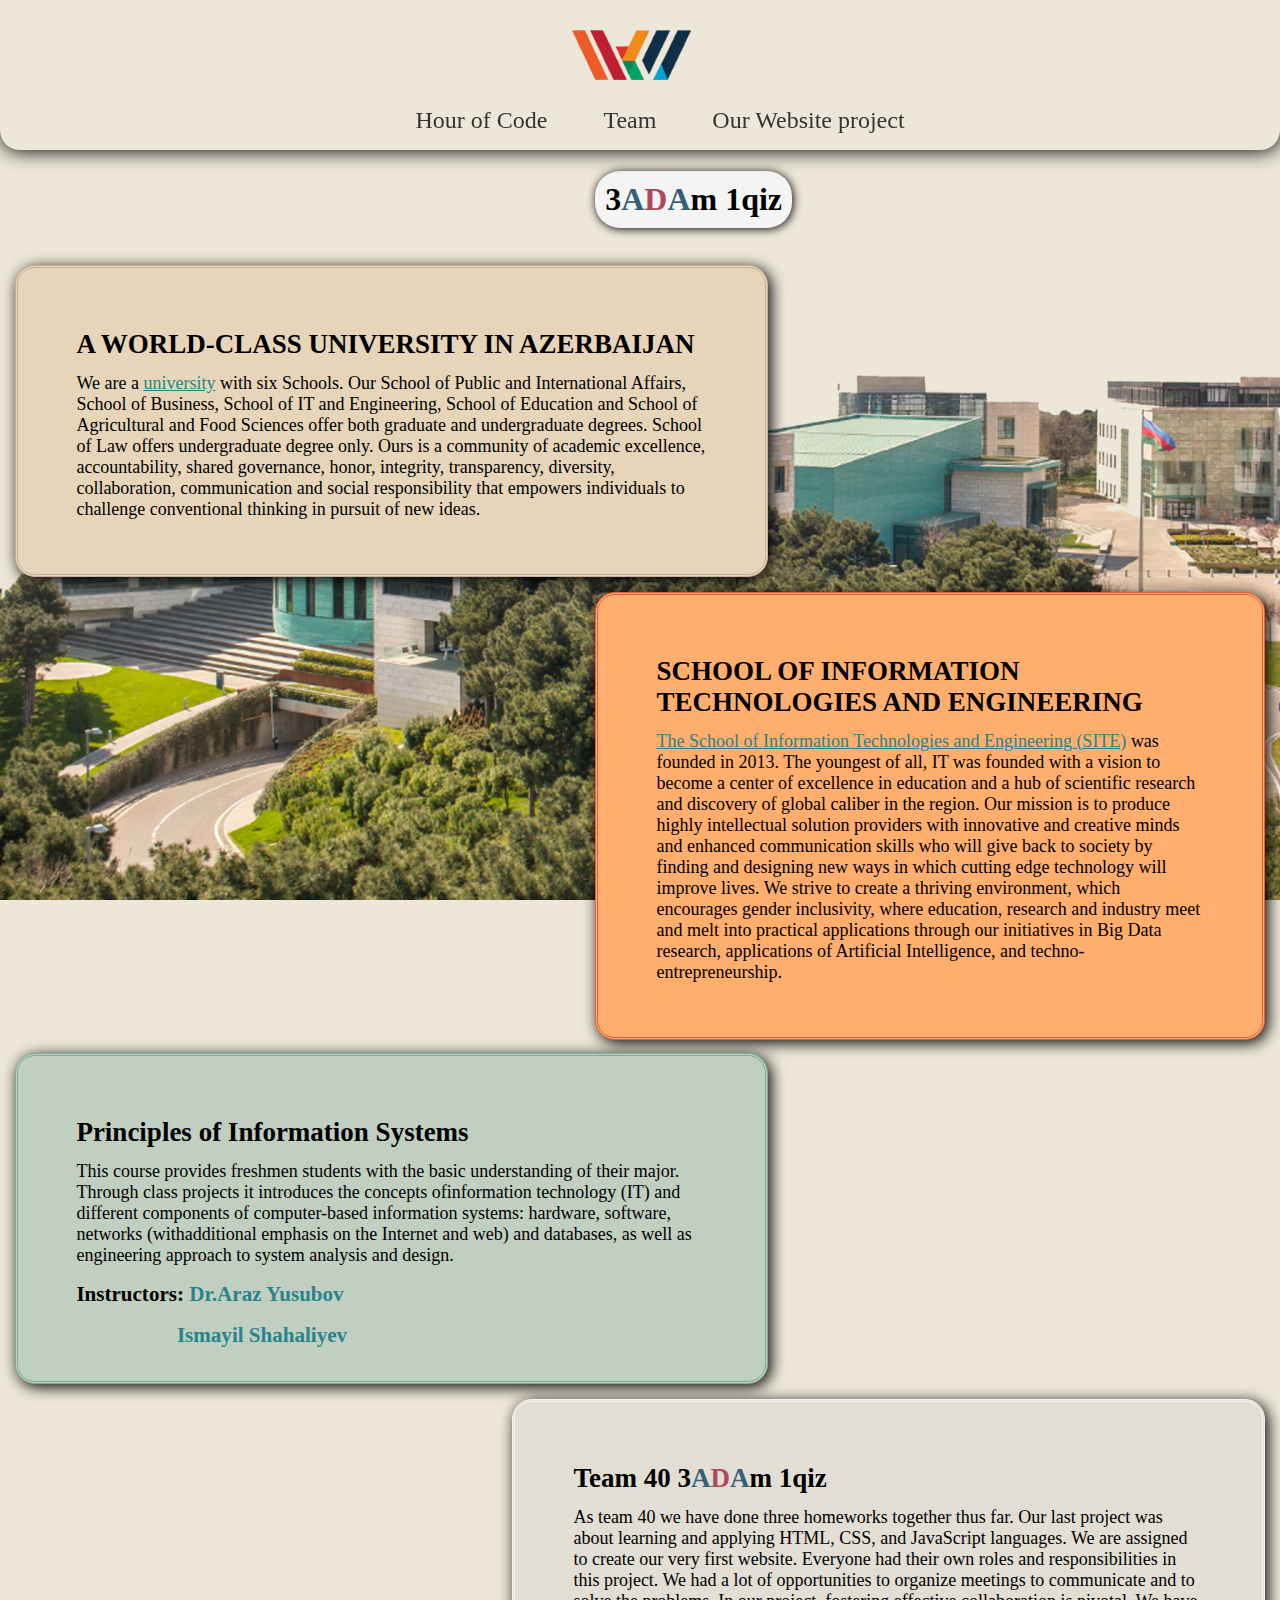
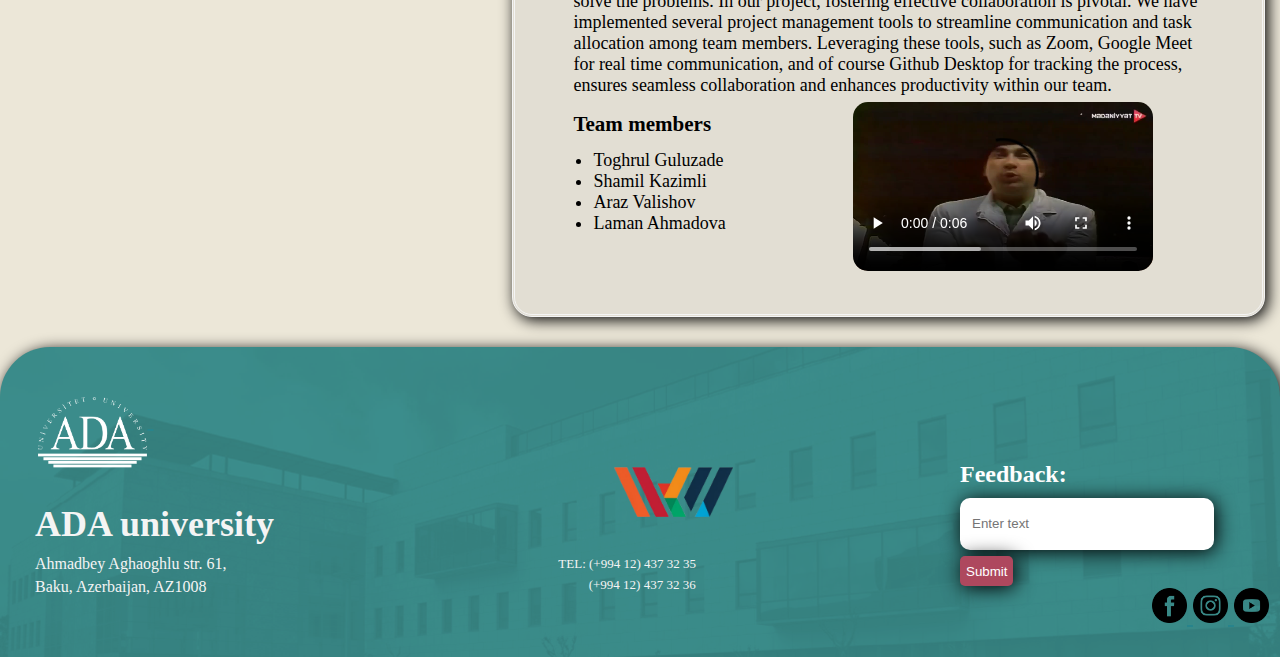
<file: index.html>
<!DOCTYPE html>
<!-- 
    SITE 1101 Principles of Information Systems Fall 2022 
    (c)2022 by Name Surname 
    Submitted in partial fulfillment of the requirements of the course.
-->
<html>
  <head>
    <title>3ADAm 1qiz</title> 
    <link rel="icon" type="image/x-icon" href="./media/logo_header.png">

    <link rel="stylesheet" href="styles.css">
      
  </head>

  <body>
    <article>

      <div id="banner">
        <a href="index.html">
          <img id="logo" src="media/logo.png" height="50" ><br>
        </a>

        <ul>
          <li><a style="padding: 25px;" href="hourofcode.html">Hour of Code</a></li>
          <li><a style="padding: 25px;" href="team.html">Team</a></li>
          <li><a style="padding: 25px;" href="ourwebsiteproject.html">Our Website project</a></li>
        </ul>  

      </div>
        
      <h1 id="head">3<span id="name_1">A</span><span id="name_2">D</span><span id="name_3">A</span>m 1qiz</h1>

      <div class="cards">

      <div class="card_1">  
      
        <h2>A WORLD-CLASS UNIVERSITY IN AZERBAIJAN</h2>
        <p>We are a <a href="https://www.ada.edu.az/" target="_blank">university</a> with
           six Schools. Our School of Public and International Affairs,
           School of Business, School of IT and Engineering, School of
           Education and School of Agricultural and Food Sciences offer
           both graduate and undergraduate degrees. School of Law offers
           undergraduate degree only.
           Ours is a community of academic excellence, accountability, shared 
           governance, honor, integrity, transparency, diversity, collaboration, 
           communication and social responsibility that empowers individuals to 
           challenge conventional thinking in pursuit of new ideas.</p><br>

      </div>

      <div class="card_2">

        <h2>SCHOOL OF INFORMATION TECHNOLOGIES AND ENGINEERING</h2>
        <p><a href="https://www.ada.edu.az/en/schools/site" target="_blank">The School of 
           Information Technologies and Engineering (SITE)</a> was 
           founded in 2013. The youngest of all, IT  was founded with a vision 
           to become a center of excellence in education and a hub of scientific 
           research and discovery of global caliber in the region. Our mission is 
           to produce highly intellectual solution providers with innovative and 
           creative minds and enhanced communication skills who will give back to 
           society by finding and designing new ways in which cutting edge technology 
           will improve lives. We strive to create a thriving environment, which 
           encourages gender inclusivity, where education, research and industry 
           meet and melt into practical applications through our initiatives in Big Data 
           research, applications of Artificial Intelligence, and techno-entrepreneurship.</p><br>

      </div>

      <div class="card_3">

        <h2>Principles of Information Systems</h2>
        <p>This course provides freshmen students with the basic understanding
           of their major. Through class projects it introduces the concepts
           ofinformation technology (IT) and different components of computer-based
           information systems: hardware, software, networks (withadditional emphasis
           on the Internet and web) and databases, as well as engineering approach to 
           system analysis and design.</p>
        
       <h3>Instructors: <a href="https://www.ada.edu.az/en/schools/members/site/154-araz-yusubov" target="_blank">Dr.Araz Yusubov</a></h3>
       <h3 id="instructor"><a href="https://www.ada.edu.az/en/schools/members/site/232-ismayil-shahaliyev" target="_blank">Ismayil Shahaliyev</a></h3>

     </div>
        



     
      <div class="card_4" id="card__4">
        
        <h2 id="head_index">Team 40 3<span id="name_1">A</span><span id="name_2">D</span><span id="name_3">A</span>m 1qiz</h2>
        <p>As team 40 we have done three homeworks 
           together thus far. Our last project was 
           about learning and applying HTML, CSS, 
           and JavaScript languages. We are assigned 
           to create our very first website. Everyone 
           had their own roles and responsibilities in 
           this project. We had a lot of opportunities to 
           organize meetings to communicate and to solve 
           the problems. In our project, fostering effective 
           collaboration is pivotal. We have implemented 
           several project management tools to streamline 
           communication and task allocation among team members. 
           Leveraging these tools, such as Zoom, Google Meet 
           for real time communication, and of course Github 
           Desktop for tracking the process, ensures seamless 
           collaboration and enhances productivity within our team.</p>

           <h3>Team members</h3>
           <ul id="members">
            <li>Toghrul Guluzade</li>
            <li>Shamil Kazimli</li>
            <li>Araz Valishov</li>
            <li>Laman Ahmadova</li>
          </ul>
          <video  id="video" width="300px" controls>
            <source src="media/3bADAm 1qiz.mp4" type="video/mp4">
          </video>

          </div>
      </div> 
    </article>

    <footer>

      
      <div class="foot">
       
        
        <a href="https://www.ada.edu.az/" target="_blank">
        <img class="logo" src="media/ada_logo_white.png" height="80">
        </a>
        
        <a href="index.html">
        <img id="logo_footer" src="media/logo.png" height="50"><br>
        </a>
        <h2 class="head">ADA university</h2>
        <p class="first">Ahmadbey Aghaoghlu str. 61,</p>
        <p class="second">Baku, Azerbaijan, AZ1008</p>
      </div>
     
      <div class="numbers">
        <p class="tel1">TEL: (+994 12) 437 32 35</p>
        <p class="tel2">(+994 12) 437 32 36</p>
      </div>

      <photo class="social_media">
        <a id="facebook" href="https://www.facebook.com/ADAUniversity/" target="_blank">
          <img src="media/facebook.png" height="35px">
        </a>
        <a id="instagram" href="https://www.instagram.com/ada.university/" target="_blank">
          <img src="media/instagram.png" height="35px">
        </a>
        <a id="youtube" href="https://www.youtube.com/@ADAUniversity" target="_blank">
          <img src="media/youtube.png" height="35px">
        </a>
      </photo>
       <div id="blur">
        <p>Thanks for sharing!</p>
       </div>
    <form id="text_feedback" class="text_write">
      <p id="feedback">Feedback:</p>
      <input type="text" placeholder="Enter text" id="extra" name="extra"><br>
      <button class="botton" type="submit" onclick="return sendform()">Submit</button>
      <script src="node.js"></script>
    </form> 

    </footer>
   
    
  </body>

</html>
</file>
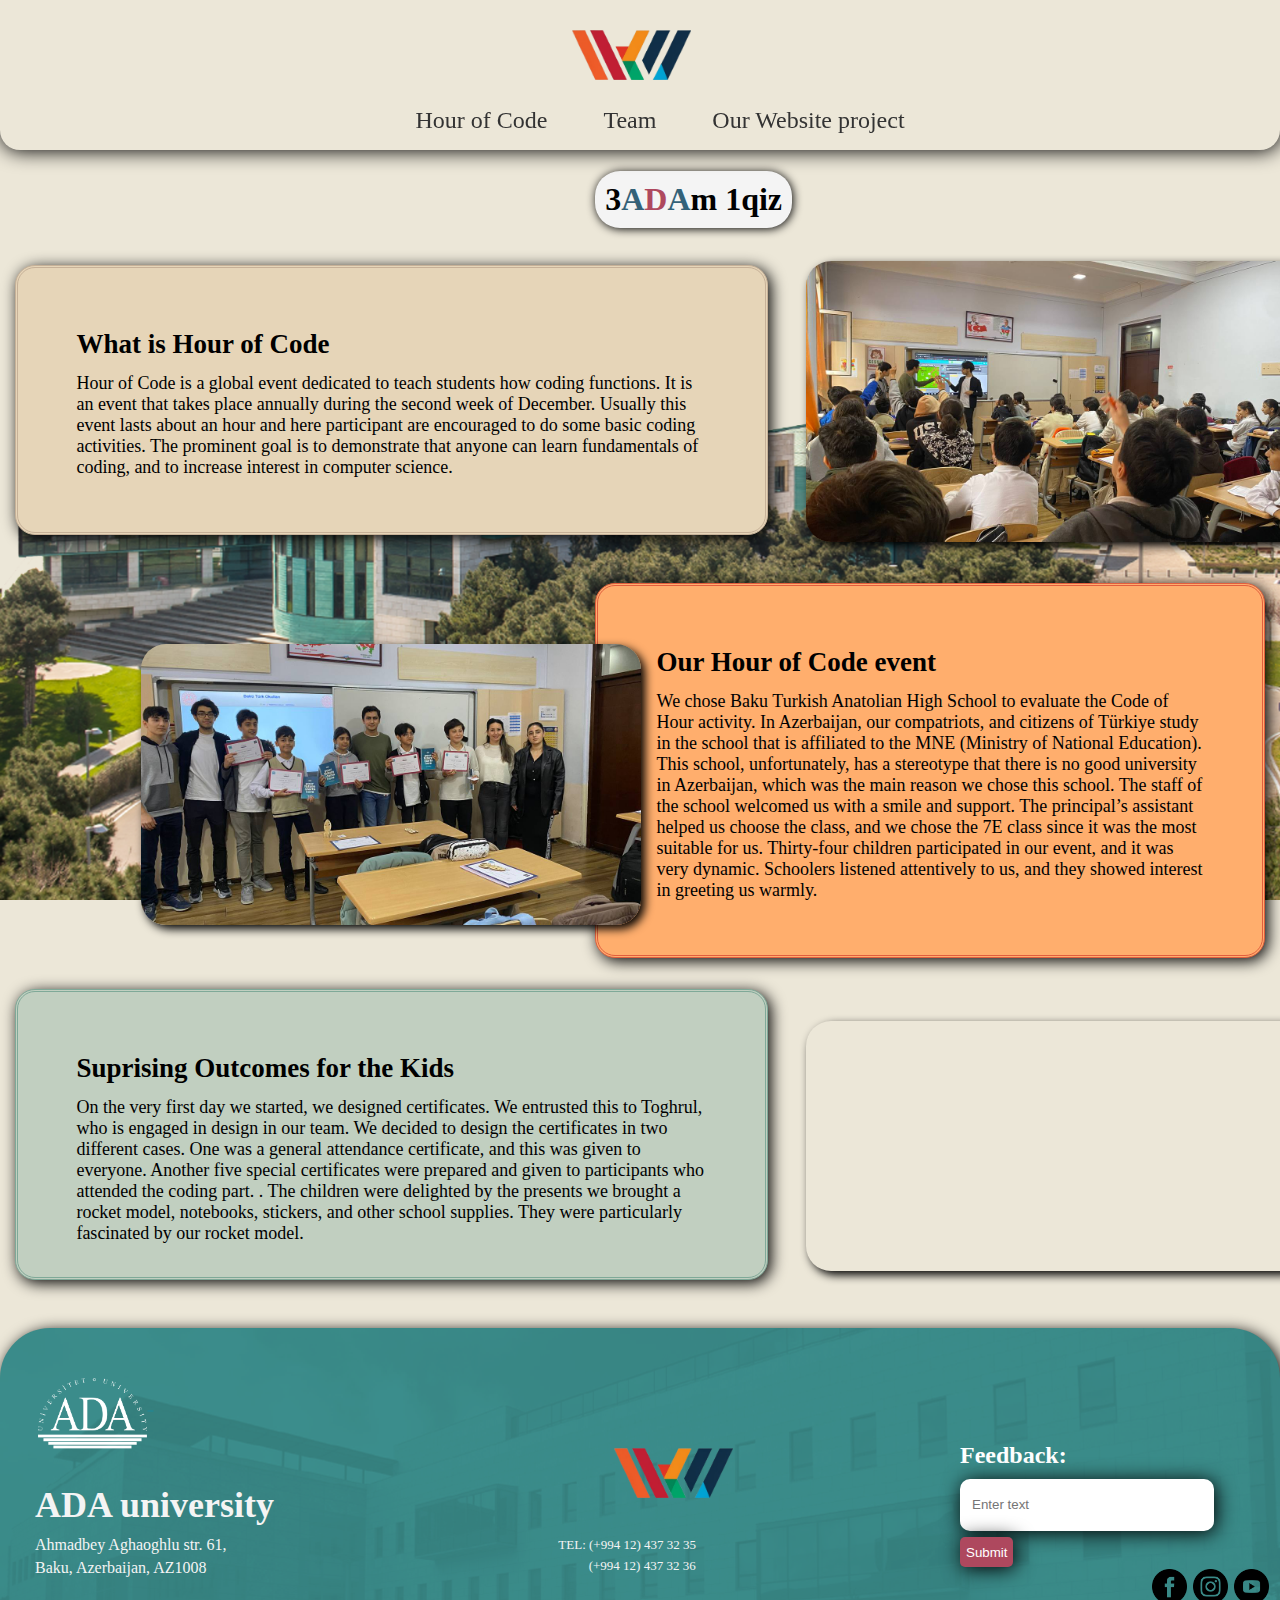
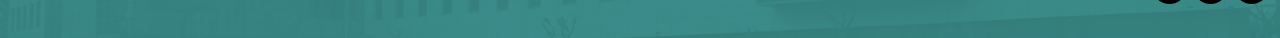
<file: hourofcode.html>
<!DOCTYPE html>

<html>
  <head>
    <title>3ADAm 1qiz / HourOfCode</title> 
    <link rel="icon" type="image/x-icon" href="./media/logo_header.png">
    <link rel="stylesheet" href="styles.css">   
  </head>

  <body>
    <article>

      <div id="banner">

        <a href="index.html">
          <img id="logo" src="media/logo.png" height="50"><br>
        </a>

        <ul>
          <li><a style="padding: 25px;" href="hourofcode.html">Hour of Code</a></li>
          <li><a style="padding: 25px;" href="team.html">Team</a></li>
          <li><a style="padding: 25px;" href="ourwebsiteproject.html">Our Website project</a></li>
        </ul>  

      </div>
        
      <h1 id="head">3<span id="name_1">A</span><span id="name_2">D</span><span id="name_3">A</span>m 1qiz</h1>

      <section id="code_cards">

      <div class="card_1">  
      
        <h2>What is Hour of Code</h2>
        <p>Hour of Code is a global event dedicated to teach students how coding functions.
          It is an event that takes place annually during the second week of December. Usually 
          this event lasts about an hour and here participant are encouraged to do some basic coding 
          activities. The prominent goal is to demonstrate that anyone can learn fundamentals of coding, and 
          to increase interest in computer science.</p><br>

      </div>
      
      <img id="img_1" src="media/top/msg1272489973-90691.jpg" width="500px">

      <div class="card_2">

        <h2>Our Hour of Code event</h2>
        <p>We chose Baku Turkish Anatolian High School to evaluate the Code of Hour activity. In Azerbaijan, our 
          compatriots, and citizens of Türkiye study in the school that is affiliated to the MNE (Ministry of 
          National Education). This school, unfortunately, has a stereotype that there is no good university in 
          Azerbaijan, which was the main reason we chose this school. The staff of the school welcomed us with 
          a smile and support. The principal’s assistant helped us choose the class, and we chose the 7E class 
          since it was the most suitable for us. Thirty-four children participated in our event, and it was very 
          dynamic. Schoolers listened attentively to us, and they showed interest in greeting us warmly.</p><br>

      </div>

      <img id="img_2" src="media/mid/msg1272489973-90726.jpg" width="500px">

      <div class="card_3">

        <h2>Suprising Outcomes for the Kids</h2>
        <p>On the very first day we started, we designed certificates. We entrusted this to Toghrul, who is 
          engaged in design in our team. We decided to design the certificates in two different cases. One 
          was a general attendance certificate, and this was given to everyone. Another five special certificates 
          were prepared and given to participants who attended the coding part. . The children were delighted by 
          the presents we brought a rocket model, notebooks, stickers, and other school supplies. They were 
          particularly fascinated by our rocket model. </p>
        
      
     </div>

     <iframe id="f_video"  frameborder="0" allowfullscreen src="https://www.youtube.com/embed/aWNM-0rrxoI" width="500px" height="250px">Hour of Code video</iframe>

    
    </article>

    
      <footer>
        <div class="foot">
          <a href="https://www.ada.edu.az/" target="_blank">
            <img class="logo" src="media/ada_logo_white.png" height="80">
          </a>
          <a href="index.html">
            <img id="logo_footer" src="media/logo.png" height="50"><br>
            </a>
          <h2 class="head">ADA university</h2>
          <p class="first">Ahmadbey Aghaoghlu str. 61,</p>
          <p class="second">Baku, Azerbaijan, AZ1008</p>
        </div>
        <div class="numbers">
          <p class="tel1">TEL: (+994 12) 437 32 35</p>
          <p class="tel2">(+994 12) 437 32 36</p>
        </div>
  
        <photo class="social_media">
          <a id="facebook" href="https://www.facebook.com/ADAUniversity/" target="_blank">
            <img src="media/facebook.png" height="35px">
          </a>
          <a id="instagram" href="https://www.instagram.com/ada.university/" target="_blank">
            <img src="media/instagram.png" height="35px">
          </a>
          <a id="youtube" href="https://www.youtube.com/@ADAUniversity" target="_blank">
            <img src="media/youtube.png" height="35px">
          </a>
        </photo>
        <div id="blur">
          <p>Thanks for sharing!</p>
         </div>
      <form id="text_feedback" class="text_write">
        <p id="feedback">Feedback:</p>
        <input type="text" placeholder="Enter text" id="extra" name="extra"><br>
        <button class="botton" type="submit" onclick="return sendform()">Submit</button>
        <script src="node.js"></script>
      </form>   
      </footer>
    
  </body>
</html>
</file>
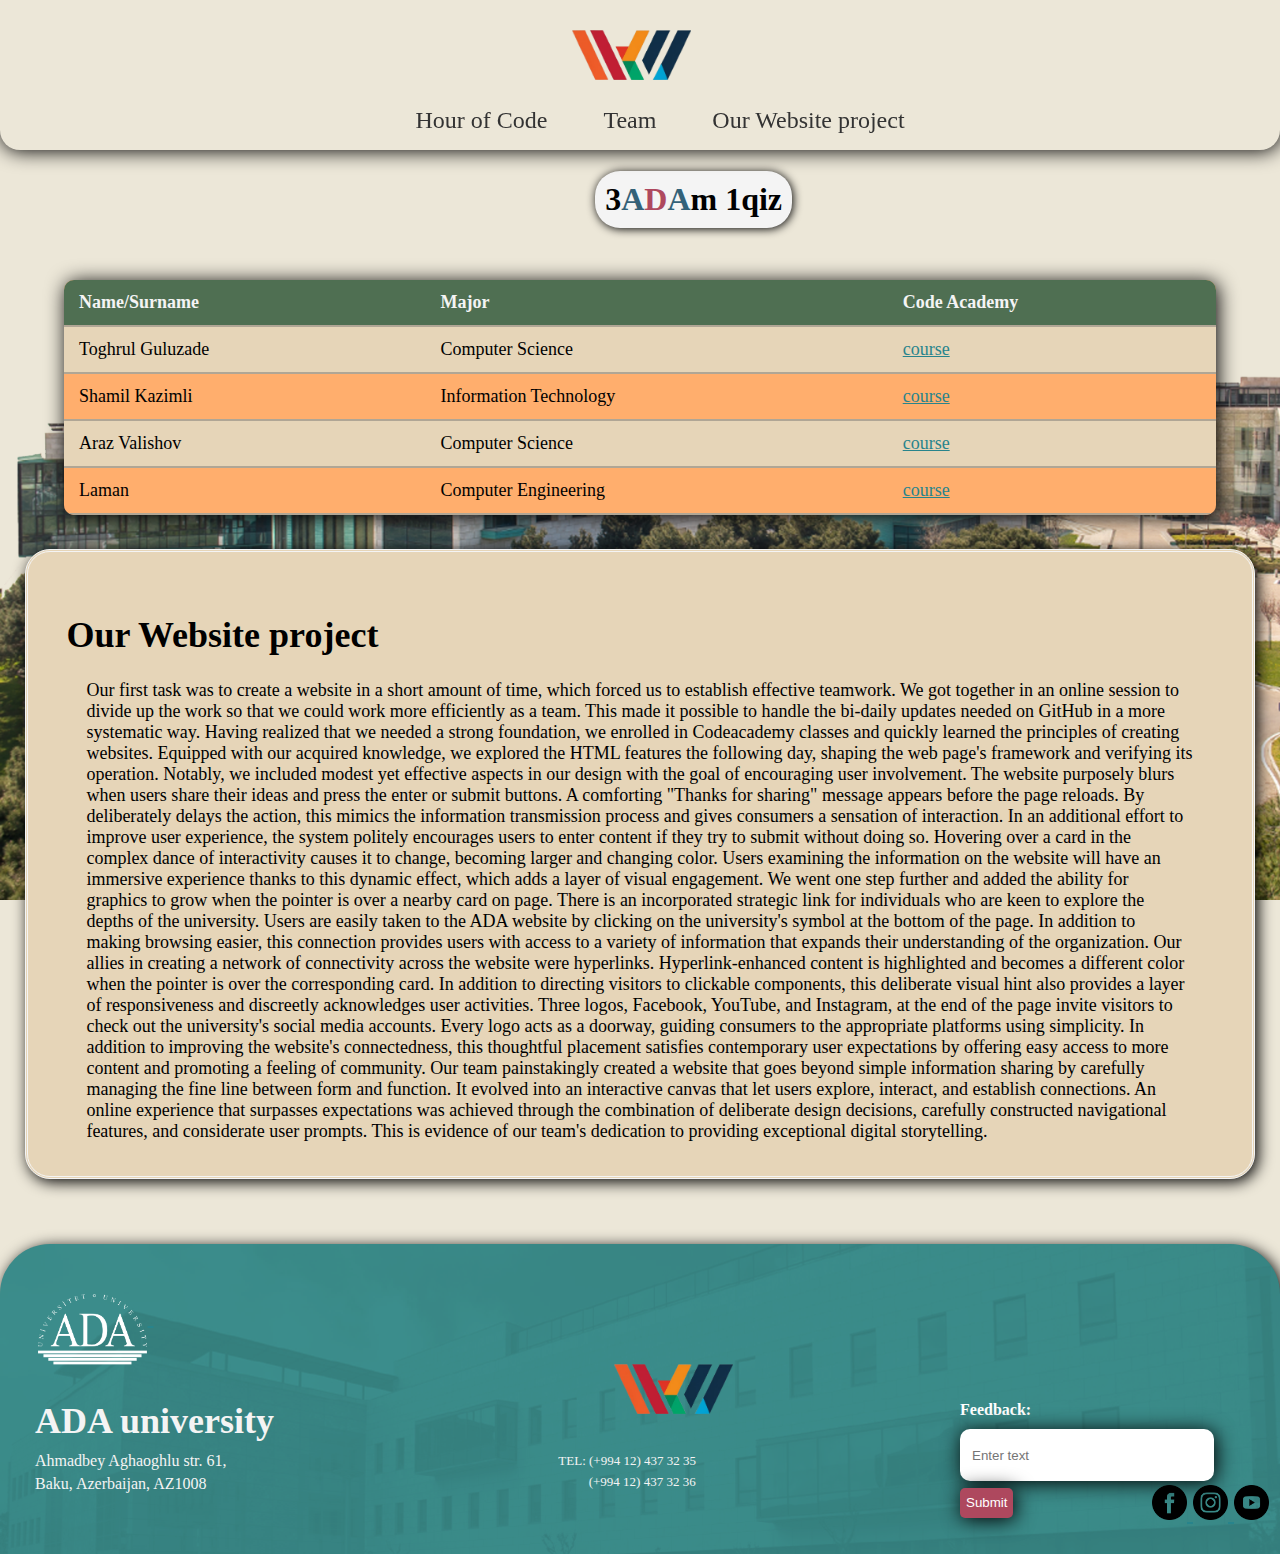
<file: ourwebsiteproject.html>
<!DOCTYPE html>
<!-- 
    SITE 1101 Principles of Information Systems Fall 2022 
    (c)2022 by Name Surname 
    Submitted in partial fulfillment of the requirements of the course.
-->
<html>
  <head>
    <title>3ADAm 1qiz / Website project</title> 
    <link rel="icon" type="image/x-icon" href="./media/logo_header.png">
    <link rel="stylesheet" href="styles.css">
      
  </head>

  <body>

    
    <article>

      <div id="banner">
        <a href="index.html">
          <img id="logo" src="media/logo.png" height="50"><br>
        </a>

        <ul>
          <li><a style="padding: 25px;" href="hourofcode.html">Hour of Code</a></li>
          <li><a style="padding: 25px;" href="team.html">Team</a></li>
          <li><a style="padding: 25px;" href="ourwebsiteproject.html">Our Website project</a></li>
        </ul>  

      </div>
        
      <h1 id="head">3<span id="name_1">A</span><span id="name_2">D</span><span id="name_3">A</span>m 1qiz</h1>

      <table id="table_web" >
        <thead>
            <tr>
              <td>Name/Surname</td>
              <td>Major</td>
              <td>Code Academy</td>
            </tr>
        </thead>
        <tr>
          <td>Toghrul Guluzade</td>
          <td>Computer Science</td>
          <td><a href="https://www.codecademy.com/profiles/toghrul_guluzade" target="_blank">course</a></td>
        </tr>
        <tr>
          <!--Shamil please fill the related fields bellow-->
          <td>Shamil Kazimli</td>
          <td>Information Technology</td>
          <td><a href="https://www.codecademy.com/profiles/shamilkazimli" target="_blank">course</a></td>
       </tr>
        <tr>
            <!--Araz please fill the related fields bellow-->
            <td rowspan="">Araz Valishov</td>
            <td rowspan="">Computer Science</td>
            <td><a href="https://www.codecademy.com/profiles/ArazValishov" target="_blank">course</a></td>
        </tr>
        <tr>
            <!--Laman please fill the related fields bellow-->
            <td>Laman</td>
            <td>Computer Engineering</td>
            <td><a href="https://www.codecademy.com/profiles/LamanAhmadova" target="_blank">course</a></td>
        </tr>
     
       
    </table>

      <div class="card" id="web_card">

        <h1>Our Website project</h1>
        <p>Our first task was to create a website in a short amount of time, 
           which forced us to establish effective teamwork. We got together 
           in an online session to divide up the work so that we could work 
           more efficiently as a team. This made it possible to handle the 
           bi-daily updates needed on GitHub in a more systematic way.
           Having realized that we needed a strong foundation, we enrolled 
           in Codeacademy classes and quickly learned the principles of creating 
           websites. Equipped with our acquired knowledge, we explored the HTML 
           features the following day, shaping the web page's framework and 
           verifying its operation. Notably, we included modest yet effective 
           aspects in our design with the goal of encouraging user involvement.
           The website purposely blurs when users share their ideas and press 
           the enter or submit buttons. A comforting "Thanks for sharing" message 
           appears before the page reloads. By deliberately delays the action, this 
           mimics the information transmission process and gives consumers a sensation 
           of interaction. In an additional effort to improve user experience, the 
           system politely encourages users to enter content if they try to submit 
           without doing so. Hovering over a card in the complex dance of interactivity 
           causes it to change, becoming larger and changing color. Users examining the 
           information on the website will have an immersive experience thanks to this 
           dynamic effect, which adds a layer of visual engagement. We went one step 
           further and added the ability for graphics to grow when the pointer is over 
           a nearby card on page. There is an incorporated strategic link for individuals 
           who are keen to explore the depths of the university. Users are easily taken to 
           the ADA website by clicking on the university's symbol at the bottom of the page. 
           In addition to making browsing easier, this connection provides users with 
           access to a variety of information that expands their understanding of the organization.
           Our allies in creating a network of connectivity across the website were hyperlinks. 
           Hyperlink-enhanced content is highlighted and becomes a different color when 
           the pointer is over the corresponding card. In addition to directing visitors 
           to clickable components, this deliberate visual hint also provides a layer of 
           responsiveness and discreetly acknowledges user activities. Three logos, Facebook, 
           YouTube, and Instagram, at the end of the page invite visitors to check out the 
           university's social media accounts. Every logo acts as a doorway, guiding consumers 
           to the appropriate platforms using simplicity. In addition to improving the website's 
           connectedness, this thoughtful placement satisfies contemporary user expectations by 
           offering easy access to more content and promoting a feeling of community. Our team 
           painstakingly created a website that goes beyond simple information sharing by carefully 
           managing the fine line between form and function. It evolved into an interactive canvas 
           that let users explore, interact, and establish connections. An online experience that 
           surpasses expectations was achieved through the combination of deliberate design decisions, 
           carefully constructed navigational features, and considerate user prompts. This is evidence 
           of our team's dedication to providing exceptional digital storytelling.</p>
        
    
      </div> 
    </article>

    <footer>

      
      <div class="foot">
       
        
        <a href="https://www.ada.edu.az/" target="_blank">
        <img class="logo" src="media/ada_logo_white.png" height="80">
        </a>

        <a href="index.html">
          <img id="logo_footer" src="media/logo.png" height="50"><br>
          </a>
        <h2 class="head">ADA university</h2>
        <p class="first">Ahmadbey Aghaoghlu str. 61,</p>
        <p class="second">Baku, Azerbaijan, AZ1008</p>
      </div>
     
      <div class="numbers">
        <p class="tel1">TEL: (+994 12) 437 32 35</p>
        <p class="tel2">(+994 12) 437 32 36</p>
      </div>

      <photo class="social_media">
        <a id="facebook" href="https://www.facebook.com/ADAUniversity/" target="_blank">
          <img src="media/facebook.png" height="35px">
        </a>
        <a id="instagram" href="https://www.instagram.com/ada.university/" target="_blank">
          <img src="media/instagram.png" height="35px">
        </a>
        <a id="youtube" href="https://www.youtube.com/@ADAUniversity" target="_blank">
          <img src="media/youtube.png" height="35px">
        </a>
      </photo>
       
    

    </footer>
    <div id="blur">
      <p>Thanks for sharing!</p>
     </div>
  <form id="text_feedback" class="text_write">
    <p id="feedback">Feedback:</p>
    <input type="text" placeholder="Enter text" id="extra" name="extra"><br>
    <button class="botton" type="submit" onclick="return sendform()">Submit</button>
    <script src="node.js"></script>
  </form> 

    </section>
    
  </body>

</html>
</file>
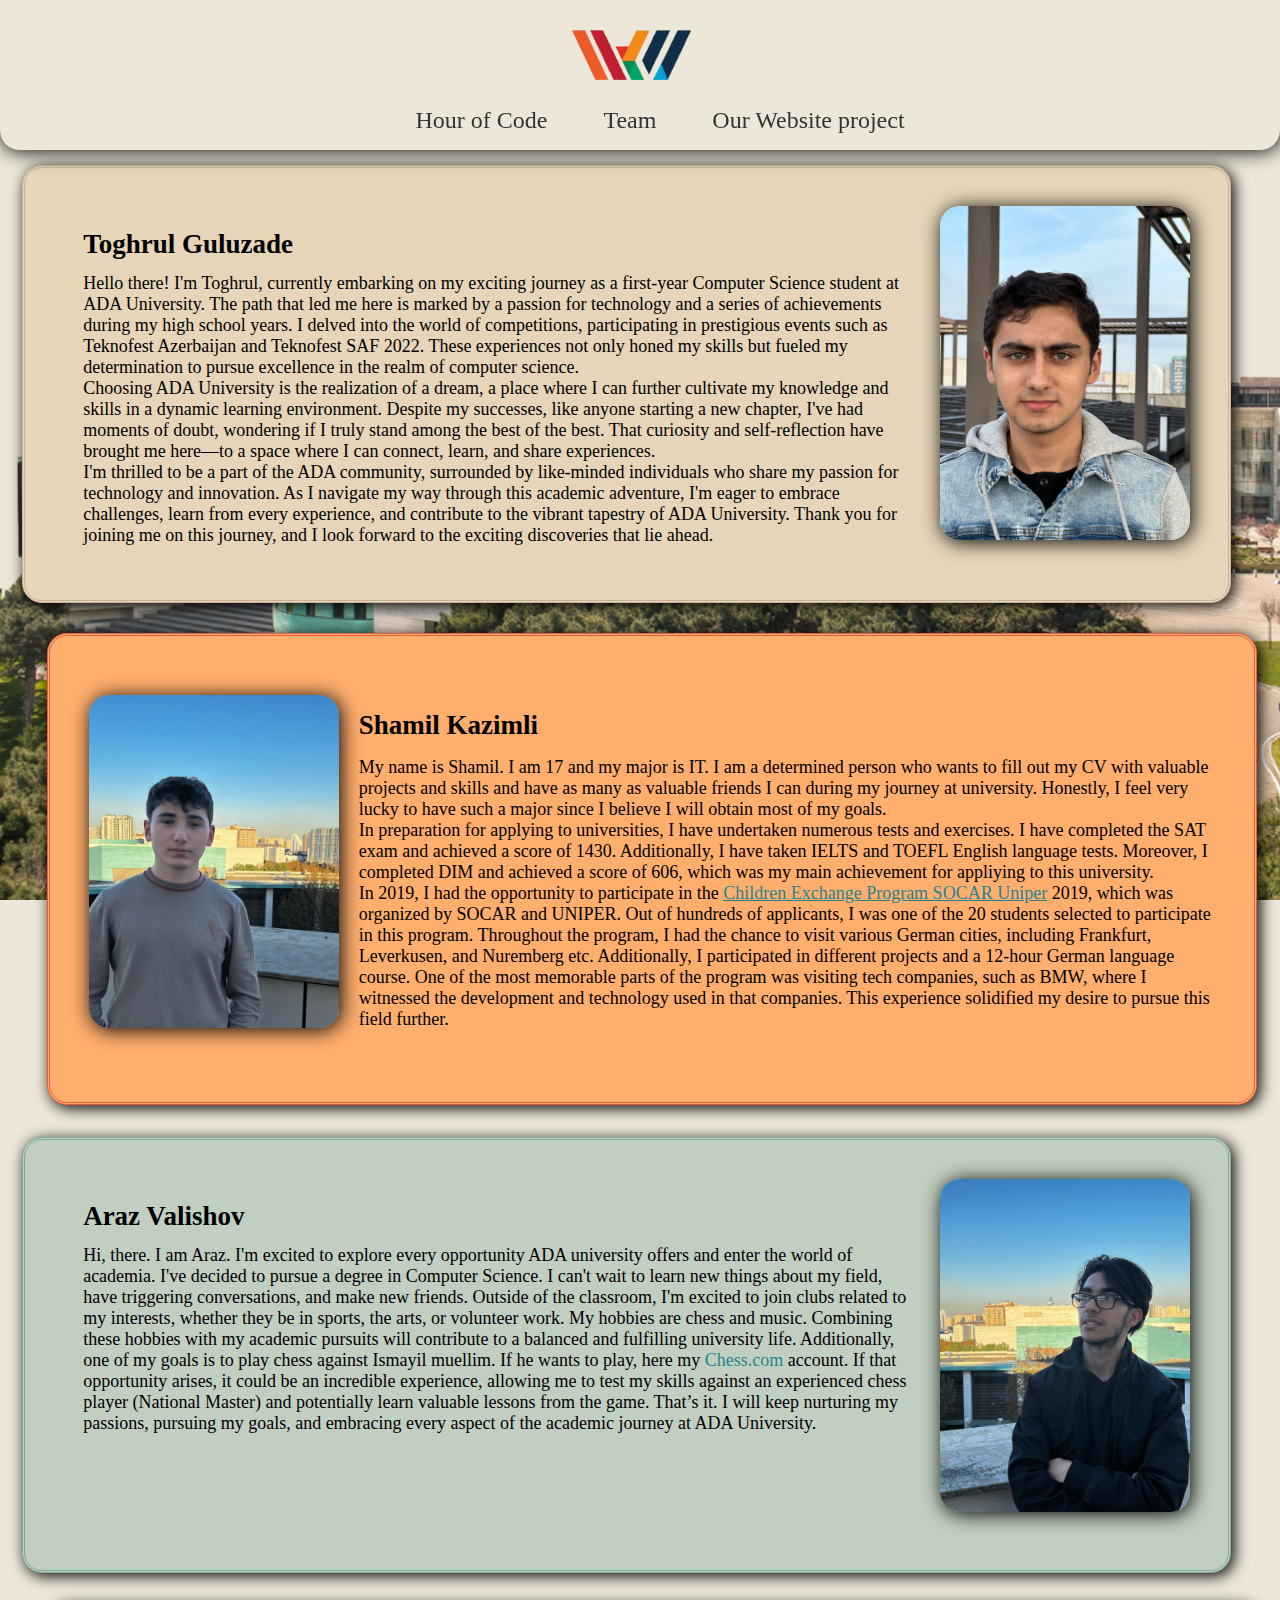
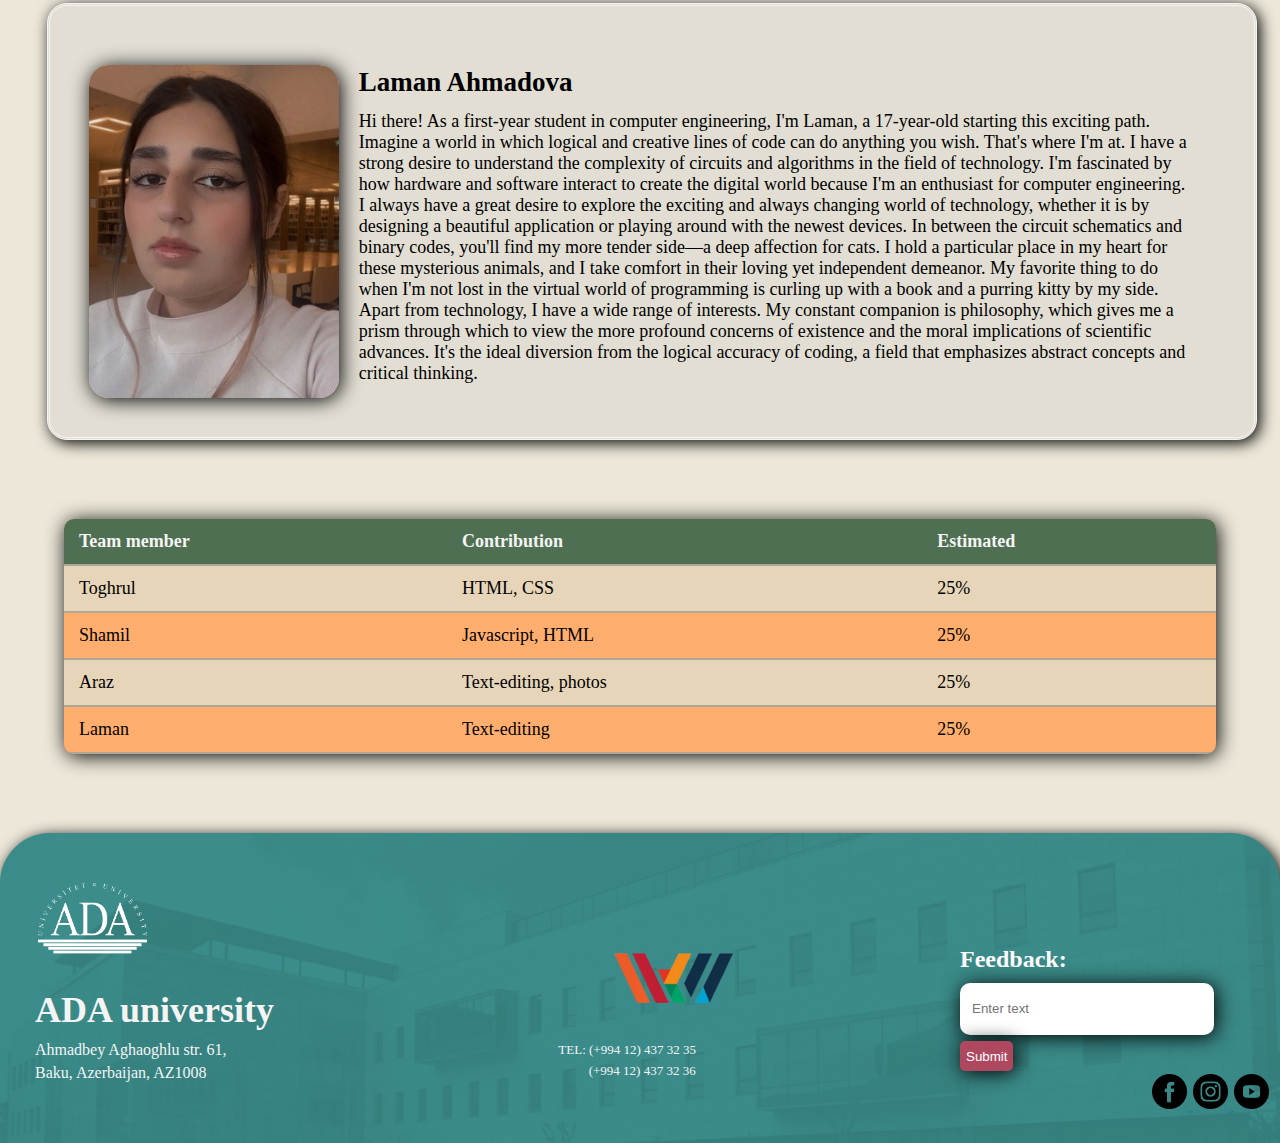
<file: team.html>
<!DOCTYPE html>

<html>
  <head>
    <title>3ADAm 1qiz / Team</title> 
    <link rel="icon" type="image/x-icon" href="./media/logo_header.png">
    <link rel="stylesheet" href="styles.css">   
  </head>

  <body>

    <div id="banner">
        <a href="index.html">
        <img id="logo" src="media/logo.png" height="50"><br>
        </a>

        <ul>
          <li><a style="padding: 25px;" href="hourofcode.html">Hour of Code</a></li>
          <li><a style="padding: 25px;" href="team.html">Team</a></li>
          <li><a style="padding: 25px;" href="ourwebsiteproject.html">Our Website project</a></li>
        </ul>  

      </div>

     
   

    <article>
        
     

      <section id="cards">

      <div class="card_1" id="toghrul">
        
      
        <img id="toghrul_img" src="media/Toghrul.jpeg" width="250px">
        <h2>Toghrul Guluzade</h2>
        <p>Hello there! I'm Toghrul, currently embarking 
           on my exciting journey as a first-year Computer 
           Science student at ADA University. The path that 
           led me here is marked by a passion for technology 
           and a series of achievements during my high school 
           years. I delved into the world of competitions, 
           participating in prestigious events such as Teknofest 
           Azerbaijan and Teknofest SAF 2022. These experiences 
           not only honed my skills but fueled my determination 
           to pursue excellence in the realm of computer science.<br>
           Choosing ADA University is the realization of a dream, 
           a place where I can further cultivate my knowledge and 
           skills in a dynamic learning environment. Despite my 
           successes, like anyone starting a new chapter, I've had 
           moments of doubt, wondering if I truly stand among the 
           best of the best. That curiosity and self-reflection have 
           brought me here—to a space where I can connect, learn, 
           and share experiences.<br>
           I'm thrilled to be a part of the ADA community, surrounded 
           by like-minded individuals who share my passion for technology 
           and innovation. As I navigate my way through this academic 
           adventure, I'm eager to embrace challenges, learn from every 
           experience, and contribute to the vibrant tapestry of ADA 
           University. Thank you for joining me on this journey, and I 
           look forward to the exciting discoveries that lie ahead.</p><br>

      </div>
    </article>

      <div class="card_2" id="shamil">

        
        <img id="shamil_img" src="media/shamil.jpeg" width="250px">
        <p><h2>Shamil Kazimli</h2><br>My name is Shamil. I am 17 and my major is IT. I am a determined person 
          who wants to fill out my CV with valuable projects and skills and have as many 
          as valuable friends I can during my journey at university. Honestly, I feel 
          very lucky to have such a major since I believe 
          I will obtain most of my goals.<br>
          In preparation for applying to universities, 
                I have undertaken numerous tests and exercises. 
                I have completed the SAT exam and achieved a 
                score of 1430. Additionally, I have taken IELTS 
                and TOEFL English language tests. Moreover, 
                I completed DIM and achieved a score of 606, 
                which was my main achievement for appliying 
                to this university.<br>
                In 2019, I had the opportunity to participate in the 
                <a href="https://socar.az/az/page/socar-uniper-mmc" 
                target= "_blank">Children Exchange Program SOCAR Uniper</a> 
                2019, which was organized by SOCAR and UNIPER. Out of
                hundreds of applicants, I was one of the 20 students selected 
                to participate in this program. Throughout the program, I had 
                the chance to visit various German cities, including Frankfurt, 
                Leverkusen, and Nuremberg etc. Additionally, I participated in 
                different projects and a 12-hour German language course. One of 
                the most memorable parts of the program was visiting tech companies, 
                such as BMW, where I witnessed the development and technology used 
                in that companies. This experience solidified my desire to pursue 
                this field further.</p><br>

      </div>

      <div class="card_3" id="araz">

        <img id="araz_img" src="media/araz.jpeg" width="250px">
        <h2>Araz Valishov</h2>
        <p>Hi, there. I am Araz. I'm excited to explore every opportunity 
          ADA university offers and enter the world of academia. I've decided 
          to pursue a degree in Computer Science. I can't wait to learn new things 
          about my field, have triggering conversations, and make new friends. Outside 
          of the classroom, I'm excited to join clubs related to my interests, whether 
          they be in sports, the arts, or volunteer work. My hobbies are chess and music. 
          Combining these hobbies with my academic pursuits will contribute to a balanced 
          and fulfilling university life. Additionally, one of my goals is to play chess 
          against Ismayil muellim. If he wants to play, here my 
          <a href="https://www.chess.com/stats/overview/moriarti9?">Chess.com</a> account. If that 
          opportunity arises, it could be an incredible experience, allowing me to test my 
          skills against an experienced chess player (National Master) and potentially learn 
          valuable lessons from the game. That’s it. I will keep nurturing my  passions, pursuing 
          my goals, and embracing every aspect of the academic journey at ADA University.</p>

     </div>
        
      <div class="card_4" id="laman">

        <img id="laman_img" src="media/laman.jpeg" width="250px">
        <h2>Laman Ahmadova</h2>
        <p>Hi there! As a first-year student in computer engineering, 
          I'm Laman, a 17-year-old starting this exciting path. Imagine 
          a world in which logical and creative lines of code can do 
          anything you wish. That's where I'm at. I have a strong desire 
          to understand the complexity of circuits and algorithms in 
          the field of technology. I'm fascinated by how hardware and 
          software interact to create the digital world because I'm an 
          enthusiast for computer engineering. I always have a great 
          desire to explore the exciting and always changing world of 
          technology, whether it is by designing a beautiful application 
          or playing around with the newest devices. In between the circuit 
          schematics and binary codes, you'll find my more tender side—a 
          deep affection for cats. I hold a particular place in my heart for 
          these mysterious animals, and I take comfort in their loving yet 
          independent demeanor. My favorite thing to do when I'm not lost 
          in the virtual world of programming is curling up with a book and 
          a purring kitty by my side. Apart from technology, I have a wide 
          range of interests. My constant companion is philosophy, which 
          gives me a prism through which to view the more profound concerns 
          of existence and the moral implications of scientific advances. 
          It's the ideal diversion from the logical accuracy of coding, a 
          field that emphasizes abstract concepts and critical thinking.</p>

          </div>
      </section> 
    </article>

    <table id="table_2">
      <thead>
        <tr>
            <td>Team member</td>
            <td>Contribution</td>
            <td>Estimated</td>
      </tr>
      </thead> 

      <tr>
        <td>Toghrul</td>
        <td>HTML, CSS</td>
        <td>25%</td>
      </tr>
      <tr>
        <td>Shamil</td>
        <td>Javascript, HTML</td>
        <td>25%</td>
      </tr>

      <tr>
        <td>Araz</td>
        <td>Text-editing, photos</td>
        <td>25%</td>
      </tr> 
      <tr>
        <td>Laman</td>
        <td>Text-editing</td>
        <td>25%</td>
      </tr>
      
     

      <!--I will add Contribution-->
      

       
    </table>

    <footer>
      <div class="foot">
        <a href="https://www.ada.edu.az/" target="_blank">
          <img class="logo" src="media/ada_logo_white.png" height="80">
        </a>

        <a href="index.html">
          <img id="logo_footer" src="media/logo.png" height="50"><br>
          </a>
        
        <h2 class="head">ADA university</h2>
        <p class="first">Ahmadbey Aghaoghlu str. 61,</p>
        <p class="second">Baku, Azerbaijan, AZ1008</p>
      </div>
      <div class="numbers">
        <p class="tel1">TEL: (+994 12) 437 32 35</p>
        <p class="tel2">(+994 12) 437 32 36</p>
      </div>

      <photo class="social_media">
        <a id="facebook" href="https://www.facebook.com/ADAUniversity/" target="_blank">
          <img src="media/facebook.png" height="35px">
        </a>
        <a id="instagram" href="https://www.instagram.com/ada.university/" target="_blank">
          <img src="media/instagram.png" height="35px">
        </a>
        <a id="youtube" href="https://www.youtube.com/@ADAUniversity" target="_blank">
          <img src="media/youtube.png" height="35px">
        </a>
      </photo>
      <div id="blur">
        <p>Thanks for sharing!</p>
       </div>
    <form id="text_feedback" class="text_write">
      <p id="feedback">Feedback:</p>
      <input type="text" placeholder="Enter text" id="extra" name="extra"><br>
      <button class="botton" type="submit" onclick="return sendform()">Submit</button>
      <script src="node.js"></script>
    </form> 
 
    </footer>
  
  </body>

</html>
</file>
<file: styles.css>
body{
  font-family: Cambria, Cochin, Georgia, Times, 'Times New Roman', serif;
  padding: 0;
  margin: 0;
  display: flex;
  flex-direction: column;
  background-color: #ece7d8;
  background-image: url(media/ADA\ campus.png);
  background-repeat: no-repeat;
  background-attachment: fixed;
  background-size: cover;
  
}

#blur{
  font-size: 30px;
  animation: fadeInAndOut 4s;
}
@keyframes fadeInAndOut {
  0% { opacity: 0; }
  50% { opacity: 1; }
  100% {opacity: 0;}
}




#head{
  margin-left: 46.5%;
  background-color: #F4F4F4;
  display: inline-block;
  padding: 10px;
  border-radius: 25px;
  box-shadow: 1px 1px 10px black;
  
}
#name_1,
#name_3{
  color: #336178;
  
}

#name_2{
  color: #ae485e;
}






#banner {
  box-shadow: 1px 1px 20px black;
  display: inline-block;
  height: 150px;
  background-color: #ece7d8 ;
  font-size: x-large;
  position: sticky;
  top: 0;
  width: 100%;
  text-align: center;
  border-bottom-left-radius: 20px;
  border-bottom-right-radius: 20px;  
  z-index: 1;
  justify-content: center;

}

#blur {
  
  position: fixed;
  display: none;
  top: 0;
  left: 0;
  width: 100%;
  height: 100%;
  background-color: rgba(236, 231, 216, 0.8);
  justify-content: center;
  align-items: center;
  text-align: center;
  backdrop-filter: blur(10px);
  transition:all 1s ease;
  z-index: 2;
}

#logo{
  margin-right: 1.3%;
  margin-bottom: -1%;
  margin-top: 30px;

}

#logo:hover{

  cursor: pointer;
  border-radius: 100px;
  transform: scale(1.05);
  transition:all 1s ease;
  

}


#banner li {
  display: inline-block; 
  margin-right: 45px;
  margin: 10px 0px;
  text-align: center;
    
}

#banner a:hover{
  color: #F45050;
  text-decoration-line: underline;
}


#banner a {
  text-decoration: none;
  color: #333; 
}
h2,
p, h3{
  padding: 20px;
  padding-top: 0;
  margin-bottom: -25px;
}

a:hover{
  color:#F45050;

}
a{
  color: #28848c;
}


#head{
  text-align: center;
}
#members li:nth-child(even) a {
    color: #28848c;
}
#members li:nth-child(odd) a {
    color: #28848c;
}
#members li a:hover{
    color:#F45050;
}


#video{
  border-radius: 15px;
  margin-left: 300px;
  margin-top: -150px;
}


.card_1:hover,
.card_3:hover{
  color: white;
  background-color: #336178;
  cursor: pointer;
  transform: scale(1.01);
  transition:all 1s ease;
 

}


.card_1:hover ~ #img_1,
.card_2:hover ~ #img_2,
.card_3:hover ~ #f_video,




.card_2:hover,
.card_4:hover{
  color: white;
  background-color: #ae485e;
  cursor: pointer;
  transform: scale(1.01);
  transition:all 1s ease; 
  
}

.card_4:hover #name_2,
.card_4:hover #name_1,
.card_4:hover #name_3 {
  color: white;
}

.card_1:hover a,
.card_2:hover a,
.card_3:hover a,
.card_4:hover a{
  color: #9ED2BE;
  z-index: 2;
}


a:hover{
  color: #E25E3E;
}



.card_1{
  box-shadow: 3px 3px 15px black;
  border-style: double;
  border-color: #C7B198;
  background-color: #E6D5B8;
  font-size: 18px;
  margin: 15px;
  padding: 3%; 
  border-radius: 20px;
  margin-right: 40%;
}






.card_2{
  box-shadow: 3px 3px 15px black;
  border-style: double;
  border-color: #E25E3E;
  background-color: #FFAE6D;
  font-size: 18px;
  margin: 15px;
  padding: 3%;
  border-radius: 20px;
  margin-left: 46.5%;
  margin-bottom: -0.5%;
  
}

.card_3{
  box-shadow: 3px 3px 15px black;
  border-style: double;
  border-color: #7FA998;
  background-color: #C1CFC0;
  font-size: 18px;
  margin: 15px;
  padding: 3%;
  border-radius: 20px;
  margin-right: 40%;
  margin-top: 1.5%;
 
  
}
.card_3 a{
  text-decoration: none;
}

.card_4{
  box-shadow: 3px 3px 15px black;
  border-style: double;
  border-color: #F4F4F4;
  background-color: #E2DED3;
  font-size: 18px;
  margin: 15px;
  padding: 3%;
  border-radius: 20px;
  margin-left: 40%;
  
}


.card{
  box-shadow: 3px 3px 15px black;
  font-size: 18px;
  background-color: #E6D5B8;
  border-style: double;
  border-color: #F4F4F4;
  padding: 3%;
  margin: 25px;
  border-radius: 25px;
}

.card:hover{
  color: white;
  background-color: #ae485e;
  cursor: pointer;
  transform: scale(1.01);
  transition:all 1s ease;
  
}

#instructor{
  margin-left: 15%;
}

footer{
  border-top-left-radius: 50px;  
  border-top-right-radius: 50px;
  margin-top: 15px;
  box-shadow: 3px 3px 15px black;
  background-color: #ece7d8;
  background-image: url(media/green.png);
  background-position: center;
  background-size: 100%;
  background-blend-mode: multiply; /*why doesn't work? */
  font-size: x-large;
  background-position: sticky;
  width: 100%;
  height: 310px;
  
}

.social_media{
  position: absolute;
  margin-left:90%;

}


#logo_footer{
  margin-bottom: -90px;
  margin-left: 36%;
}

#logo_footer:hover{
  cursor: pointer;
  border-radius: 100px;
  transform: scale(1.05);
  transition:all 1s ease;
}


.logo{
  margin-top: 50px;
  margin-bottom: -50px;
  margin-left: 38px;
}

.head{
  margin-top:70px;
  margin-bottom: -60px;
  margin-left: 15px;
  color: #F4F4F4;
  
}
.first{
  font-size: medium;
  margin-top: 50px;
  margin-left: 15px;
  color: #F4F4F4;
}

.second{
  font-size: medium;
  margin-top: 10px;
  margin-left: 15px;
  color: #F4F4F4;
}

.tel1,
.tel2{
  color: #F4F4F4;
  font-size: 13px;
  text-align: center;
  margin-top: -60px;
  margin-right: 2%;
}

.tel1{
  margin-bottom: 45px;

}

.tel2{
  margin-left: 30px;
}

#table_head{
  text-align: center;
  font-family: Cambria, Cochin, Georgia, Times, 'Times New Roman', serif;

}

table{
  border-radius: 10px 10px;
  overflow: hidden;
}

table{
  
  font-family:Cambria, Cochin, Georgia, Times, 'Times New Roman', serif ;
  border-collapse: collapse;
  margin: 5%;
  min-width: 90%;
  min-height: 150px;
  font-size: 18px;

}

table thead tr{
  /* table radius */
  background-color: #4F6F52;
  color: #F4F4F4;
  font-weight: bold;
  
}
table{
  background-color: #FFAE6D;
  box-shadow: 2px 2px 20px black;
  
}

table th,
table td{
  padding: 12px 15px;
}

table td{
  border-bottom: 2px solid #B0A695;
}

table tbody tr:nth-last-of-type(even){
  background-color: #E6D5B8;
}

table tbody tr:last-of-type{
  border-bottom: 2px solid #B0A695;
}


table:hover{
  transform: scale(1.03);
  transition:all 1s ease;
  
}

#table_web{
  margin-top: 30px;
}

#web_card{
  margin-top: -30px;
  margin-bottom: 50px;
}

#toghrul{
  margin-left: 1.7%;
  min-width: 88%;
  padding-bottom: 3%;
  
}

#toghrul_img{
  float: right;
  border-radius: 20px;
  box-shadow: 2px 2px 20px black;
  margin-left: 20px;
  margin-bottom: 30px;
  
}

#shamil-container{
  display: flex;
}

#shamil{
  margin-left: 3.7%;
  width: 88%;
  margin-bottom: 1%;

}

#shamil_img{
  float: left;
  border-radius: 20px;
  box-shadow: 2px 2px 20px black;
  margin-right: 20px;
  margin-top: 20px;
}

#araz{
  margin-left: 1.7%;
  width: 88%;
  
}

#araz_img{
  float: right;
  border-radius: 20px;
  box-shadow: 2px 2px 20px black;
  margin-left: 20px;
  margin-bottom: 20px;
}

#laman{
  margin-left: 3.7%;
  width: 88%;
  

}

#laman_img{
  float: left;
  border-radius: 20px;
  box-shadow: 2px 2px 20px black;
  margin-right: 20px;
  margin-top: 20px;
}


.text_write{
  margin-left: 75%;
  margin-top: -12%;
  
}

form input{
  height: 50px;
  width: 250px;
  border-radius: 10px;
  border: none;
  text-indent: 10px;
  box-shadow: 2px 2px 20px black;
}

form button{
  margin-top: 2%;
  height: 30px;
  border: none;
  border-radius: 5px;
  color: white;
  background-color: #ae485e;
  box-shadow: 2px 2px 20px black;
}

.botton:hover{
  text-align: center;
  background-color: #336178;
  cursor: pointer;
  transform: scale(1.03);

}

#feedback{
  margin: 1px;
  margin-bottom: -10px;
  margin-left: -20px;
  font-weight: bold;
  color: white;
}

#img_1{
  margin-left: 63%;
  margin-top: -60%;
  margin-bottom: 1.70%;
  border-radius: 25px;
  box-shadow: 4px 4px 10px black;
}



#img_2{
  margin-left: 11%;
  margin-top: -60%;
  margin-bottom: 3.2%;
  border-radius: 25px;
  box-shadow: 4px 4px 10px black;
}
#f_video{
  margin-left: 63%;
  margin-top: -60%;
  margin-bottom: 3%;
  border-radius: 25px;
  box-shadow: 4px 4px 10px black;
}

/* this is a comment*/
/* automatic dark mode, css for mobile*/

/*@media (prefers-color-scheme: dark) {
    body {
        background-color: rgba(32,33,35);
        color: white;
    }
    .header{

        border-bottom: 1px solid white;
    }
    table, th, td {
      border: 1px solid white;
    }
    input{
        background-color: rgba(45,46,48);
        color: white;
    }
    #code_cards{
      background-color:  rgba(32,33,35);
    }
}
*/
</file>
